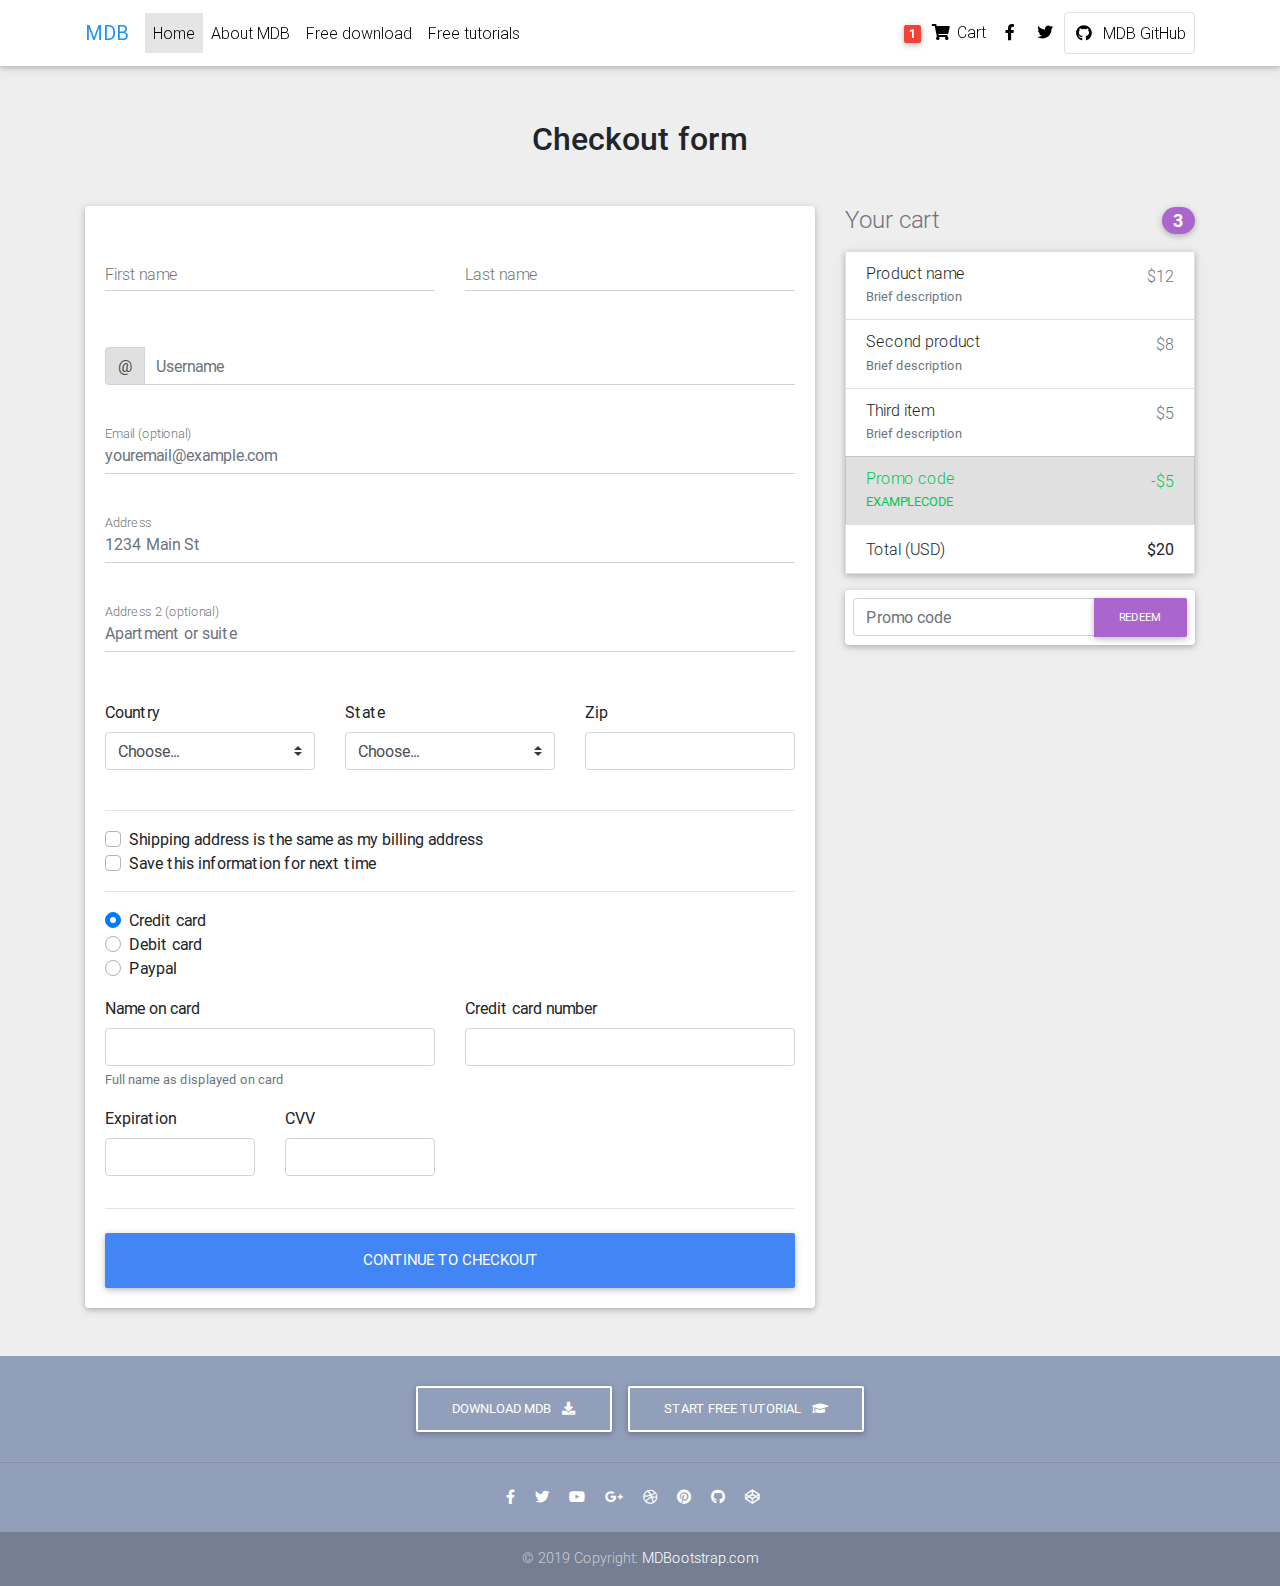
<file: checkout-page.html>
<!DOCTYPE html>
<html lang="en">

<head>
  <meta charset="utf-8">
  <meta name="viewport" content="width=device-width, initial-scale=1, shrink-to-fit=no">
  <meta http-equiv="x-ua-compatible" content="ie=edge">
  <title>Material Design Bootstrap</title>
  <!-- Font Awesome -->
  <link rel="stylesheet" href="https://use.fontawesome.com/releases/v5.11.2/css/all.css">
  <!-- Bootstrap core CSS -->
  <link href="css/bootstrap.min.css" rel="stylesheet">
  <!-- Material Design Bootstrap -->
  <link href="css/mdb.min.css" rel="stylesheet">
  <!-- Your custom styles (optional) -->
  <link href="css/style.min.css" rel="stylesheet">
</head>

<body class="grey lighten-3">

  <!-- Navbar -->
  <nav class="navbar fixed-top navbar-expand-lg navbar-light white scrolling-navbar">
    <div class="container">

      <!-- Brand -->
      <a class="navbar-brand waves-effect" href="https://mdbootstrap.com/docs/jquery/" target="_blank">
        <strong class="blue-text">MDB</strong>
      </a>

      <!-- Collapse -->
      <button class="navbar-toggler" type="button" data-toggle="collapse" data-target="#navbarSupportedContent" aria-controls="navbarSupportedContent"
        aria-expanded="false" aria-label="Toggle navigation">
        <span class="navbar-toggler-icon"></span>
      </button>

      <!-- Links -->
      <div class="collapse navbar-collapse" id="navbarSupportedContent">

        <!-- Left -->
        <ul class="navbar-nav mr-auto">
          <li class="nav-item active">
            <a class="nav-link waves-effect" href="#">Home
              <span class="sr-only">(current)</span>
            </a>
          </li>
          <li class="nav-item">
            <a class="nav-link waves-effect" href="https://mdbootstrap.com/docs/jquery/" target="_blank">About MDB</a>
          </li>
          <li class="nav-item">
            <a class="nav-link waves-effect" href="https://mdbootstrap.com/docs/jquery/getting-started/download/" target="_blank">Free download</a>
          </li>
          <li class="nav-item">
            <a class="nav-link waves-effect" href="https://mdbootstrap.com/education/bootstrap/" target="_blank">Free tutorials</a>
          </li>
        </ul>

        <!-- Right -->
        <ul class="navbar-nav nav-flex-icons">
          <li class="nav-item">
            <a class="nav-link waves-effect">
              <span class="badge red z-depth-1 mr-1"> 1 </span>
              <i class="fas fa-shopping-cart"></i>
              <span class="clearfix d-none d-sm-inline-block"> Cart </span>
            </a>
          </li>
          <li class="nav-item">
            <a href="https://www.facebook.com/mdbootstrap" class="nav-link waves-effect" target="_blank">
              <i class="fab fa-facebook-f"></i>
            </a>
          </li>
          <li class="nav-item">
            <a href="https://twitter.com/MDBootstrap" class="nav-link waves-effect" target="_blank">
              <i class="fab fa-twitter"></i>
            </a>
          </li>
          <li class="nav-item">
            <a href="https://github.com/mdbootstrap/bootstrap-material-design" class="nav-link border border-light rounded waves-effect"
              target="_blank">
              <i class="fab fa-github mr-2"></i>MDB GitHub
            </a>
          </li>
        </ul>

      </div>

    </div>
  </nav>
  <!-- Navbar -->

  <!--Main layout-->
  <main class="mt-5 pt-4">
    <div class="container wow fadeIn">

      <!-- Heading -->
      <h2 class="my-5 h2 text-center">Checkout form</h2>

      <!--Grid row-->
      <div class="row">

        <!--Grid column-->
        <div class="col-md-8 mb-4">

          <!--Card-->
          <div class="card">

            <!--Card content-->
            <form class="card-body">

              <!--Grid row-->
              <div class="row">

                <!--Grid column-->
                <div class="col-md-6 mb-2">

                  <!--firstName-->
                  <div class="md-form ">
                    <input type="text" id="firstName" class="form-control">
                    <label for="firstName" class="">First name</label>
                  </div>

                </div>
                <!--Grid column-->

                <!--Grid column-->
                <div class="col-md-6 mb-2">

                  <!--lastName-->
                  <div class="md-form">
                    <input type="text" id="lastName" class="form-control">
                    <label for="lastName" class="">Last name</label>
                  </div>

                </div>
                <!--Grid column-->

              </div>
              <!--Grid row-->

              <!--Username-->
              <div class="md-form input-group pl-0 mb-5">
                <div class="input-group-prepend">
                  <span class="input-group-text" id="basic-addon1">@</span>
                </div>
                <input type="text" class="form-control py-0" placeholder="Username" aria-describedby="basic-addon1">
              </div>

              <!--email-->
              <div class="md-form mb-5">
                <input type="text" id="email" class="form-control" placeholder="youremail@example.com">
                <label for="email" class="">Email (optional)</label>
              </div>

              <!--address-->
              <div class="md-form mb-5">
                <input type="text" id="address" class="form-control" placeholder="1234 Main St">
                <label for="address" class="">Address</label>
              </div>

              <!--address-2-->
              <div class="md-form mb-5">
                <input type="text" id="address-2" class="form-control" placeholder="Apartment or suite">
                <label for="address-2" class="">Address 2 (optional)</label>
              </div>

              <!--Grid row-->
              <div class="row">

                <!--Grid column-->
                <div class="col-lg-4 col-md-12 mb-4">

                  <label for="country">Country</label>
                  <select class="custom-select d-block w-100" id="country" required>
                    <option value="">Choose...</option>
                    <option>United States</option>
                  </select>
                  <div class="invalid-feedback">
                    Please select a valid country.
                  </div>

                </div>
                <!--Grid column-->

                <!--Grid column-->
                <div class="col-lg-4 col-md-6 mb-4">

                  <label for="state">State</label>
                  <select class="custom-select d-block w-100" id="state" required>
                    <option value="">Choose...</option>
                    <option>California</option>
                  </select>
                  <div class="invalid-feedback">
                    Please provide a valid state.
                  </div>

                </div>
                <!--Grid column-->

                <!--Grid column-->
                <div class="col-lg-4 col-md-6 mb-4">

                  <label for="zip">Zip</label>
                  <input type="text" class="form-control" id="zip" placeholder="" required>
                  <div class="invalid-feedback">
                    Zip code required.
                  </div>

                </div>
                <!--Grid column-->

              </div>
              <!--Grid row-->

              <hr>

              <div class="custom-control custom-checkbox">
                <input type="checkbox" class="custom-control-input" id="same-address">
                <label class="custom-control-label" for="same-address">Shipping address is the same as my billing address</label>
              </div>
              <div class="custom-control custom-checkbox">
                <input type="checkbox" class="custom-control-input" id="save-info">
                <label class="custom-control-label" for="save-info">Save this information for next time</label>
              </div>

              <hr>

              <div class="d-block my-3">
                <div class="custom-control custom-radio">
                  <input id="credit" name="paymentMethod" type="radio" class="custom-control-input" checked required>
                  <label class="custom-control-label" for="credit">Credit card</label>
                </div>
                <div class="custom-control custom-radio">
                  <input id="debit" name="paymentMethod" type="radio" class="custom-control-input" required>
                  <label class="custom-control-label" for="debit">Debit card</label>
                </div>
                <div class="custom-control custom-radio">
                  <input id="paypal" name="paymentMethod" type="radio" class="custom-control-input" required>
                  <label class="custom-control-label" for="paypal">Paypal</label>
                </div>
              </div>
              <div class="row">
                <div class="col-md-6 mb-3">
                  <label for="cc-name">Name on card</label>
                  <input type="text" class="form-control" id="cc-name" placeholder="" required>
                  <small class="text-muted">Full name as displayed on card</small>
                  <div class="invalid-feedback">
                    Name on card is required
                  </div>
                </div>
                <div class="col-md-6 mb-3">
                  <label for="cc-number">Credit card number</label>
                  <input type="text" class="form-control" id="cc-number" placeholder="" required>
                  <div class="invalid-feedback">
                    Credit card number is required
                  </div>
                </div>
              </div>
              <div class="row">
                <div class="col-md-3 mb-3">
                  <label for="cc-expiration">Expiration</label>
                  <input type="text" class="form-control" id="cc-expiration" placeholder="" required>
                  <div class="invalid-feedback">
                    Expiration date required
                  </div>
                </div>
                <div class="col-md-3 mb-3">
                  <label for="cc-expiration">CVV</label>
                  <input type="text" class="form-control" id="cc-cvv" placeholder="" required>
                  <div class="invalid-feedback">
                    Security code required
                  </div>
                </div>
              </div>
              <hr class="mb-4">
              <button class="btn btn-primary btn-lg btn-block" type="submit">Continue to checkout</button>

            </form>

          </div>
          <!--/.Card-->

        </div>
        <!--Grid column-->

        <!--Grid column-->
        <div class="col-md-4 mb-4">

          <!-- Heading -->
          <h4 class="d-flex justify-content-between align-items-center mb-3">
            <span class="text-muted">Your cart</span>
            <span class="badge badge-secondary badge-pill">3</span>
          </h4>

          <!-- Cart -->
          <ul class="list-group mb-3 z-depth-1">
            <li class="list-group-item d-flex justify-content-between lh-condensed">
              <div>
                <h6 class="my-0">Product name</h6>
                <small class="text-muted">Brief description</small>
              </div>
              <span class="text-muted">$12</span>
            </li>
            <li class="list-group-item d-flex justify-content-between lh-condensed">
              <div>
                <h6 class="my-0">Second product</h6>
                <small class="text-muted">Brief description</small>
              </div>
              <span class="text-muted">$8</span>
            </li>
            <li class="list-group-item d-flex justify-content-between lh-condensed">
              <div>
                <h6 class="my-0">Third item</h6>
                <small class="text-muted">Brief description</small>
              </div>
              <span class="text-muted">$5</span>
            </li>
            <li class="list-group-item d-flex justify-content-between bg-light">
              <div class="text-success">
                <h6 class="my-0">Promo code</h6>
                <small>EXAMPLECODE</small>
              </div>
              <span class="text-success">-$5</span>
            </li>
            <li class="list-group-item d-flex justify-content-between">
              <span>Total (USD)</span>
              <strong>$20</strong>
            </li>
          </ul>
          <!-- Cart -->

          <!-- Promo code -->
          <form class="card p-2">
            <div class="input-group">
              <input type="text" class="form-control" placeholder="Promo code" aria-label="Recipient's username" aria-describedby="basic-addon2">
              <div class="input-group-append">
                <button class="btn btn-secondary btn-md waves-effect m-0" type="button">Redeem</button>
              </div>
            </div>
          </form>
          <!-- Promo code -->

        </div>
        <!--Grid column-->

      </div>
      <!--Grid row-->

    </div>
  </main>
  <!--Main layout-->

  <!--Footer-->
  <footer class="page-footer text-center font-small mt-4 wow fadeIn">

    <!--Call to action-->
    <div class="pt-4">
      <a class="btn btn-outline-white" href="https://mdbootstrap.com/docs/jquery/getting-started/download/" target="_blank" role="button">Download MDB
        <i class="fas fa-download ml-2"></i>
      </a>
      <a class="btn btn-outline-white" href="https://mdbootstrap.com/education/bootstrap/" target="_blank" role="button">Start free tutorial
        <i class="fas fa-graduation-cap ml-2"></i>
      </a>
    </div>
    <!--/.Call to action-->

    <hr class="my-4">

    <!-- Social icons -->
    <div class="pb-4">
      <a href="https://www.facebook.com/mdbootstrap" target="_blank">
        <i class="fab fa-facebook-f mr-3"></i>
      </a>

      <a href="https://twitter.com/MDBootstrap" target="_blank">
        <i class="fab fa-twitter mr-3"></i>
      </a>

      <a href="https://www.youtube.com/watch?v=7MUISDJ5ZZ4" target="_blank">
        <i class="fab fa-youtube mr-3"></i>
      </a>

      <a href="https://plus.google.com/u/0/b/107863090883699620484" target="_blank">
        <i class="fab fa-google-plus-g mr-3"></i>
      </a>

      <a href="https://dribbble.com/mdbootstrap" target="_blank">
        <i class="fab fa-dribbble mr-3"></i>
      </a>

      <a href="https://pinterest.com/mdbootstrap" target="_blank">
        <i class="fab fa-pinterest mr-3"></i>
      </a>

      <a href="https://github.com/mdbootstrap/bootstrap-material-design" target="_blank">
        <i class="fab fa-github mr-3"></i>
      </a>

      <a href="http://codepen.io/mdbootstrap/" target="_blank">
        <i class="fab fa-codepen mr-3"></i>
      </a>
    </div>
    <!-- Social icons -->

    <!--Copyright-->
    <div class="footer-copyright py-3">
      © 2019 Copyright:
      <a href="https://mdbootstrap.com/education/bootstrap/" target="_blank"> MDBootstrap.com </a>
    </div>
    <!--/.Copyright-->

  </footer>
  <!--/.Footer-->

  <!-- SCRIPTS -->
  <!-- JQuery -->
  <script type="text/javascript" src="js/jquery-3.4.1.min.js"></script>
  <!-- Bootstrap tooltips -->
  <script type="text/javascript" src="js/popper.min.js"></script>
  <!-- Bootstrap core JavaScript -->
  <script type="text/javascript" src="js/bootstrap.min.js"></script>
  <!-- MDB core JavaScript -->
  <script type="text/javascript" src="js/mdb.min.js"></script>
  <!-- Initializations -->
  <script type="text/javascript">
    // Animations initialization
    new WOW().init();
  </script>
</body>

</html>
</file>
<file: css/style.min.css>
.view,body,html{height:100%}.carousel{height:100%}.carousel .carousel-inner,.carousel .carousel-inner .active,.carousel .carousel-inner .carousel-item{height:100%}@media (max-width:776px){.carousel{height:100%}}.page-footer{background-color:#929FBA}
.card2 {
    margin: 0 auto; /* Added */
    float: none; /* Added */
    margin-bottom: 10px; /* Added */
}
</file>
